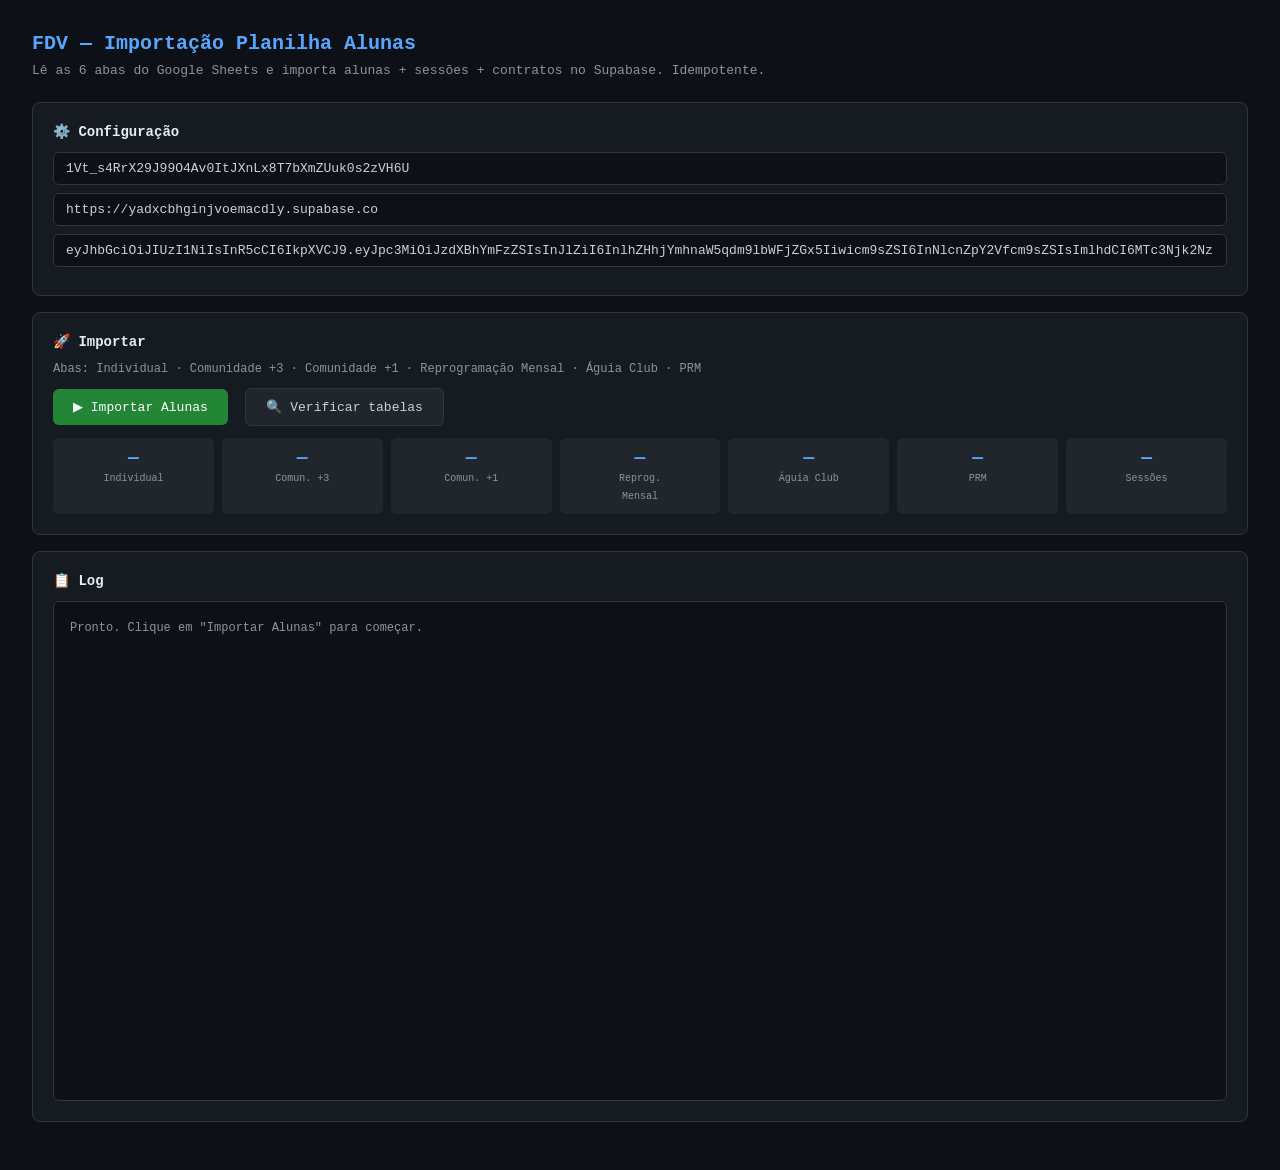
<file: local/import-alunas.html>
<!DOCTYPE html>
<html lang="pt-BR">
<head>
<meta charset="UTF-8">
<title>FDV — Importação Planilha Alunas</title>
<style>
  * { box-sizing: border-box; margin: 0; padding: 0; }
  body { font-family: 'Courier New', monospace; background: #0d1117; color: #c9d1d9; min-height: 100vh; padding: 32px; }
  h1 { color: #58a6ff; font-size: 20px; margin-bottom: 8px; }
  .subtitle { color: #8b949e; font-size: 13px; margin-bottom: 24px; }
  .card { background: #161b22; border: 1px solid #30363d; border-radius: 8px; padding: 20px; margin-bottom: 16px; }
  .card h2 { color: #e6edf3; font-size: 14px; margin-bottom: 12px; }
  input { width: 100%; background: #0d1117; border: 1px solid #30363d; color: #c9d1d9; padding: 8px 12px;
          border-radius: 6px; font-family: inherit; font-size: 13px; margin-bottom: 8px; }
  input:focus { outline: none; border-color: #58a6ff; }
  button { background: #238636; color: #fff; border: none; padding: 10px 20px; border-radius: 6px;
           font-family: inherit; font-size: 13px; cursor: pointer; margin-right: 8px; }
  button:disabled { opacity: 0.4; cursor: not-allowed; }
  button.secondary { background: #21262d; border: 1px solid #30363d; color: #c9d1d9; }
  #log { background: #0d1117; border: 1px solid #30363d; border-radius: 6px; padding: 16px;
         height: 500px; overflow-y: auto; font-size: 12px; line-height: 1.7; }
  .ok   { color: #3fb950; }
  .err  { color: #f85149; }
  .info { color: #58a6ff; }
  .warn { color: #d29922; }
  .dim  { color: #8b949e; }
  .sep  { color: #30363d; }
  #progress { display: none; margin-top: 12px; }
  progress { width: 100%; height: 6px; border-radius: 3px; }
  .stats { display: grid; grid-template-columns: repeat(7, 1fr); gap: 8px; margin-top: 12px; }
  .stat { background: #21262d; border-radius: 6px; padding: 10px; text-align: center; }
  .stat-num { display: block; font-size: 18px; font-weight: bold; color: #58a6ff; }
  .stat-lbl { font-size: 10px; color: #8b949e; line-height: 1.4; }
</style>
</head>
<body>

<h1>FDV — Importação Planilha Alunas</h1>
<p class="subtitle">Lê as 6 abas do Google Sheets e importa alunas + sessões + contratos no Supabase. Idempotente.</p>

<div class="card">
  <h2>⚙️ Configuração</h2>
  <input type="text" id="sheet-id" placeholder="Google Sheet ID"
         value="1Vt_s4RrX29J99O4Av0ItJXnLx8T7bXmZUuk0s2zVH6U">
  <input type="text" id="sb-url" placeholder="Supabase URL"
         value="https://yadxcbhginjvoemacdly.supabase.co">
  <input type="text" id="sb-key" placeholder="Supabase service_role key"
         value="eyJhbGciOiJIUzI1NiIsInR5cCI6IkpXVCJ9.eyJpc3MiOiJzdXBhYmFzZSIsInJlZiI6InlhZHhjYmhnaW5qdm9lbWFjZGx5Iiwicm9sZSI6InNlcnZpY2Vfcm9sZSIsImlhdCI6MTc3Njk2Nzk4MSwiZXhwIjoyMDkyNTQzOTgxfQ.Vp_JSA4ReP40a25L8GS7stNdROAy5YIIw-7HM98z_RY">
</div>

<div class="card">
  <h2>🚀 Importar</h2>
  <p style="font-size:12px;color:#8b949e;margin-bottom:12px">
    Abas: Individual · Comunidade +3 · Comunidade +1 · Reprogramação Mensal · Águia Club · PRM
  </p>
  <button id="btn-import">▶ Importar Alunas</button>
  <button id="btn-check" class="secondary">🔍 Verificar tabelas</button>
  <div id="progress">
    <progress id="pbar" value="0" max="100"></progress>
    <span id="ptext" style="font-size:11px;color:#8b949e;margin-left:8px"></span>
  </div>
  <div class="stats">
    <div class="stat"><span class="stat-num" id="s-indiv">—</span><span class="stat-lbl">Individual</span></div>
    <div class="stat"><span class="stat-num" id="s-com3">—</span><span class="stat-lbl">Comun. +3</span></div>
    <div class="stat"><span class="stat-num" id="s-com1">—</span><span class="stat-lbl">Comun. +1</span></div>
    <div class="stat"><span class="stat-num" id="s-repro">—</span><span class="stat-lbl">Reprog.<br>Mensal</span></div>
    <div class="stat"><span class="stat-num" id="s-aguia">—</span><span class="stat-lbl">Águia Club</span></div>
    <div class="stat"><span class="stat-num" id="s-prm">—</span><span class="stat-lbl">PRM</span></div>
    <div class="stat"><span class="stat-num" id="s-sessoes">—</span><span class="stat-lbl">Sessões</span></div>
  </div>
</div>

<div class="card">
  <h2>📋 Log</h2>
  <div id="log"><span class="dim">Pronto. Clique em "Importar Alunas" para começar.</span></div>
</div>

<script>
// ─── HELPERS DE UI ────────────────────────────────────────────────────────────
function cfg(id) { return document.getElementById(id).value.trim(); }

const logEl = document.getElementById('log');
function log(msg, cls = '') {
  const d = document.createElement('div');
  d.className = cls;
  d.textContent = msg;
  logEl.appendChild(d);
  logEl.scrollTop = logEl.scrollHeight;
}
function sep() { log('─'.repeat(60), 'sep'); }
function setProgress(pct, txt) {
  document.getElementById('progress').style.display = '';
  document.getElementById('pbar').value = pct;
  document.getElementById('ptext').textContent = txt;
}
function setStat(id, n) { document.getElementById('s-' + id).textContent = n; }

// ─── CSV PARSER ───────────────────────────────────────────────────────────────
function parseCSV(text) {
  const rows = [];
  let row = [], field = '', inQ = false;
  for (let i = 0; i < text.length; i++) {
    const c = text[i];
    if (inQ) {
      if (c === '"' && text[i + 1] === '"') { field += '"'; i++; }
      else if (c === '"') inQ = false;
      else field += c;
    } else {
      if (c === '"') { inQ = true; }
      else if (c === ',') { row.push(field.trim()); field = ''; }
      else if (c === '\r' || c === '\n') {
        if (c === '\r' && text[i + 1] === '\n') i++;
        row.push(field.trim()); field = '';
        if (row.some(f => f !== '')) rows.push(row);
        row = [];
      } else field += c;
    }
  }
  if (field || row.length) { row.push(field.trim()); if (row.some(f => f !== '')) rows.push(row); }
  return rows;
}

// ─── FUNÇÕES DE DATA ──────────────────────────────────────────────────────────
function parseDateBR(str) {
  if (!str) return null;
  const m = (str || '').match(/^(\d{1,2})\/(\d{1,2})\/(\d{4})$/);
  if (!m) return null;
  const [, d, mo, y] = m;
  return `${y}-${mo.padStart(2, '0')}-${d.padStart(2, '0')}`;
}

function addMonths(dateStr, months) {
  if (!dateStr) return null;
  const d = new Date(dateStr + 'T00:00:00');
  d.setMonth(d.getMonth() + months);
  return d.toISOString().split('T')[0];
}

// Tenta calcular data_termino a partir do campo "tempo contratado"
function computeTermino(tempoContratado, dataInscricao) {
  if (!tempoContratado) return null;
  const asDate = parseDateBR(tempoContratado);
  if (asDate) return asDate;
  const mesesM = tempoContratado.match(/(\d+)\s*m[eê]s/i);
  if (mesesM) return addMonths(dataInscricao, parseInt(mesesM[1]));
  const anosM = tempoContratado.match(/(\d+)\s*ano/i);
  if (anosM) return addMonths(dataInscricao, parseInt(anosM[1]) * 12);
  return null;
}

// ─── PARSERS DE VALOR ─────────────────────────────────────────────────────────
function parseQnt(val) {
  if (!val) return 0;
  // "4 com Feh e 6 com Flavia" → 10
  const multiM = val.match(/(\d+)\s+com\s+\w+\s+e\s+(\d+)/i);
  if (multiM) return parseInt(multiM[1]) + parseInt(multiM[2]);
  const m = val.match(/(\d+)/);
  return m ? parseInt(m[1]) : 0;
}

function parseStatusAluna(val) {
  const v = (val || '').trim();
  const MAP = {
    'Finalizado':      'Finalizado',
    'Dentro do Prazo': 'Ativa',
    'Atrasado':        'Atrasada',
    'Atrasada':        'Atrasada',
    'Cliente Off':     'Inativa',
    'Reembolso':       'Reembolso',
    'Cancelado':       'Cancelada',
    'Cancelada':       'Cancelada',
    'Migrou':          'Migrou',
    'Nova compra':     'Nova compra',
    'Parceria':        'Parceria',
  };
  return MAP[v] || (v || 'Nova compra');
}

function parseSessionStatus(val) {
  const v = (val || '').toLowerCase().trim();
  if (!v) return null;
  if (v.includes('realiz'))  return 'Realizada';
  if (v.includes('cancel'))  return 'Cancelada';
  if (v.includes('marc'))    return 'Marcada';
  if (v.includes('contato')) return 'Em contato';
  if (v.includes('aguard'))  return 'Aguardando';
  return val.trim() || null;
}

function parseBool(val) {
  const v = (val || '').toUpperCase().trim();
  return v === 'TRUE' || v === '1' || v === 'VERDADEIRO' || v === 'SIM' || v === 'S';
}

// Célula de sessão que contém apenas uma data (sem coluna de status separada)
// Retorna { data, status } ou null se vazia
function parseSessaoCell(val) {
  const v = (val || '').trim();
  if (!v) return null;
  const data = parseDateBR(v);
  if (data) return { data, status: 'Realizada' };
  const status = parseSessionStatus(v);
  return status ? { data: null, status } : null;
}

// ─── PARSERS POR TIPO DE ABA ──────────────────────────────────────────────────

// Individual, Comunidade +3, Comunidade +1
// [0] nome  [1] inscricao  [2] termino  [3] qnt  [4] status  [5..16] sessões 1-12
function parseBasicRow(row, produto) {
  const nome = (row[0] || '').trim();
  if (!nome) return null;

  const dataInscricao = parseDateBR(row[1]);
  const dataTermino   = parseDateBR(row[2]);
  const qnt           = parseQnt(row[3]);
  const status        = parseStatusAluna(row[4]);

  const sessoes = [];
  for (let i = 5; i < row.length && (i - 5) < 12; i++) {
    const s = parseSessaoCell(row[i]);
    if (!s) continue;
    sessoes.push({ numero_sessao: i - 4, data: s.data, status: s.status });
  }
  const sessoes_realizadas = sessoes.filter(s => s.status === 'Realizada').length;

  return {
    aluna: {
      nome, produto, status,
      data_inscricao:    dataInscricao,
      data_termino:      dataTermino,
      sessoes_total:     qnt || sessoes.length,
      sessoes_realizadas,
      esta_no_grupo:     false,
    },
    sessoes,
    contrato: dataInscricao ? {
      produto, assinado: true,
      data_inicio:     dataInscricao,
      data_vencimento: dataTermino,
      esta_no_grupo:   false,
    } : null,
  };
}

// Reprogramação Mensal
// [0] nome  [1] status  [2] assinado  [3] no_grupo  [4] inscricao
// [5] tempo_contratado  [6] qnt  [7,8] s1_data,s1_status  [9,10] s2_data,s2_status …
function parseReproRow(row, produto) {
  const nome = (row[0] || '').trim();
  if (!nome) return null;

  const status        = parseStatusAluna(row[1]);
  const assinado      = parseBool(row[2]);
  const noGrupo       = parseBool(row[3]);
  const dataInscricao = parseDateBR(row[4]);
  const dataTermino   = computeTermino(row[5], dataInscricao);
  const qnt           = parseQnt(row[6]);

  const sessoes = [];
  for (let i = 7; i + 1 < row.length; i += 2) {
    const dataVal   = (row[i]     || '').trim();
    const statusVal = (row[i + 1] || '').trim();
    if (!dataVal && !statusVal) continue;
    const num  = Math.floor((i - 7) / 2) + 1;
    const data = parseDateBR(dataVal);
    const st   = parseSessionStatus(statusVal) || (data ? 'Realizada' : 'Aguardando');
    sessoes.push({ numero_sessao: num, data, status: st });
  }
  const sessoes_realizadas = sessoes.filter(s => s.status === 'Realizada').length;

  return {
    aluna: {
      nome, produto, status,
      data_inscricao:    dataInscricao,
      data_termino:      dataTermino,
      sessoes_total:     qnt || sessoes.length,
      sessoes_realizadas,
      esta_no_grupo:     noGrupo,
    },
    sessoes,
    contrato: {
      produto, assinado,
      data_inicio:     dataInscricao,
      data_vencimento: dataTermino,
      esta_no_grupo:   noGrupo,
    },
  };
}

// Águia Club
// [0] nome  [1] assinado  [2] inscricao  [3..10] sessões 1-8
function parseAguiaRow(row, produto) {
  const nome = (row[0] || '').trim();
  if (!nome) return null;

  const assinado      = parseBool(row[1]);
  const dataInscricao = parseDateBR(row[2]);

  const sessoes = [];
  for (let i = 3; i < row.length && (i - 3) < 8; i++) {
    const s = parseSessaoCell(row[i]);
    if (!s) continue;
    sessoes.push({ numero_sessao: i - 2, data: s.data, status: s.status });
  }
  const sessoes_realizadas = sessoes.filter(s => s.status === 'Realizada').length;

  return {
    aluna: {
      nome, produto,
      status:            'Nova compra',
      data_inscricao:    dataInscricao,
      data_termino:      null,
      sessoes_total:     8,
      sessoes_realizadas,
      esta_no_grupo:     false,
    },
    sessoes,
    contrato: {
      produto, assinado,
      data_inicio:     dataInscricao,
      data_vencimento: null,
      esta_no_grupo:   false,
    },
  };
}

// PRM
// [0] nome  [1] inscricao  [2] tempo  [3] termino  [4] qnt  [5] status
// [6,7] s1_data,s1_status  [8,9] s2_data,s2_status …
function parsePRMRow(row, produto) {
  const nome = (row[0] || '').trim();
  if (!nome) return null;

  const dataInscricao = parseDateBR(row[1]);
  const dataTermino   = parseDateBR(row[3]) || computeTermino(row[2], dataInscricao);
  const qnt           = parseQnt(row[4]);
  const status        = parseStatusAluna(row[5]);

  const sessoes = [];
  for (let i = 6; i + 1 < row.length; i += 2) {
    const dataVal   = (row[i]     || '').trim();
    const statusVal = (row[i + 1] || '').trim();
    if (!dataVal && !statusVal) continue;
    const num  = Math.floor((i - 6) / 2) + 1;
    const data = parseDateBR(dataVal);
    const st   = parseSessionStatus(statusVal) || (data ? 'Realizada' : 'Aguardando');
    sessoes.push({ numero_sessao: num, data, status: st });
  }
  const sessoes_realizadas = sessoes.filter(s => s.status === 'Realizada').length;

  return {
    aluna: {
      nome, produto, status,
      data_inscricao:    dataInscricao,
      data_termino:      dataTermino,
      sessoes_total:     qnt || sessoes.length,
      sessoes_realizadas,
      esta_no_grupo:     false,
    },
    sessoes,
    contrato: {
      produto, assinado: true,
      data_inicio:     dataInscricao,
      data_vencimento: dataTermino,
      esta_no_grupo:   false,
    },
  };
}

// ─── DEFINIÇÃO DAS ABAS ───────────────────────────────────────────────────────
const TABS = [
  { produto: 'Individual',           encoded: 'Individual',                        type: 'basic', statId: 'indiv' },
  { produto: 'Comunidade +3',        encoded: 'Comunidade%20%2B3',                 type: 'basic', statId: 'com3'  },
  { produto: 'Comunidade +1',        encoded: 'Comunidade%20%2B1',                 type: 'basic', statId: 'com1'  },
  { produto: 'Reprogramação Mensal', encoded: 'Reprograma%C3%A7%C3%A3o%20Mensal', type: 'repro', statId: 'repro' },
  { produto: 'Águia Club',           encoded: '%C3%81guia%20Club',                 type: 'aguia', statId: 'aguia' },
  { produto: 'PRM',                  encoded: 'PRM',                               type: 'prm',   statId: 'prm'   },
];

// ─── API SUPABASE ─────────────────────────────────────────────────────────────
async function sbReq(method, path, body, SB_URL, SB_KEY, prefer = '') {
  const headers = {
    'apikey':        SB_KEY,
    'Authorization': `Bearer ${SB_KEY}`,
    'Content-Type':  'application/json',
  };
  if (prefer) headers['Prefer'] = prefer;
  const res = await fetch(`${SB_URL}/rest/v1/${path}`, {
    method,
    headers,
    body: body != null ? JSON.stringify(body) : undefined,
  });
  const text = await res.text();
  if (!res.ok) throw new Error(`${method} /${path}: HTTP ${res.status} — ${text.slice(0, 300)}`);
  return text ? JSON.parse(text) : null;
}

// Upsert com merge-duplicates; retorna linhas com IDs
async function sbUpsert(table, rows, conflictCols, SB_URL, SB_KEY) {
  if (!rows.length) return [];
  const result = await sbReq(
    'POST',
    `${table}?on_conflict=${conflictCols}`,
    rows,
    SB_URL,
    SB_KEY,
    'return=representation,resolution=merge-duplicates',
  );
  return Array.isArray(result) ? result : [];
}

async function sbDelete(table, filter, SB_URL, SB_KEY) {
  try {
    await sbReq('DELETE', `${table}?${filter}`, null, SB_URL, SB_KEY);
  } catch (_) { /* sem registros — ok */ }
}

async function sbInsert(table, rows, SB_URL, SB_KEY) {
  if (!rows.length) return;
  await sbReq('POST', table, rows, SB_URL, SB_KEY, 'return=minimal');
}

// ─── BUSCAR ABA ───────────────────────────────────────────────────────────────
async function fetchSheet(sheetId, encoded) {
  const url = `https://docs.google.com/spreadsheets/d/${sheetId}/gviz/tq?tqx=out:csv&sheet=${encoded}`;
  const res = await fetch(url);
  if (!res.ok) throw new Error(`HTTP ${res.status}`);
  return res.text();
}

// ─── VERIFICAR TABELAS ────────────────────────────────────────────────────────
document.getElementById('btn-check').addEventListener('click', async () => {
  const SB_URL = cfg('sb-url'), SB_KEY = cfg('sb-key');
  logEl.innerHTML = '';
  sep();
  log('🔍 Verificando tabelas no Supabase...', 'info');
  for (const t of ['alunas', 'sessoes', 'contratos']) {
    try {
      await sbReq('GET', `${t}?select=id&limit=1`, null, SB_URL, SB_KEY);
      log(`  ✓ ${t}`, 'ok');
    } catch (e) {
      log(`  ✗ ${t} — ${e.message}`, 'err');
    }
  }
  sep();
});

// ─── IMPORTAÇÃO PRINCIPAL ─────────────────────────────────────────────────────
document.getElementById('btn-import').addEventListener('click', async () => {
  const btn     = document.getElementById('btn-import');
  btn.disabled  = true;
  logEl.innerHTML = '';

  const SB_URL   = cfg('sb-url');
  const SB_KEY   = cfg('sb-key');
  const SHEET_ID = cfg('sheet-id');

  let totalSessoes = 0;

  try {
    sep();
    log('🚀 INICIANDO IMPORTAÇÃO', 'info');
    sep();

    for (let t = 0; t < TABS.length; t++) {
      const tab = TABS[t];
      setProgress(Math.round((t / TABS.length) * 85), `Processando ${tab.produto}...`);
      log(`\n[${t + 1}/${TABS.length}] ${tab.produto}`, 'info');

      // 1. Buscar CSV da aba
      let csv;
      try {
        csv = await fetchSheet(SHEET_ID, tab.encoded);
      } catch (e) {
        log(`  ✗ Erro ao buscar aba: ${e.message}`, 'err');
        setStat(tab.statId, 'ERR');
        continue;
      }

      const allRows = parseCSV(csv);
      if (allRows.length < 2) {
        log('  ⚠ Aba vazia ou sem dados', 'warn');
        setStat(tab.statId, '0');
        continue;
      }
      log(`  Planilha: ${allRows.length - 1} linha(s)`, 'dim');

      // 2. Parsear linhas (pular cabeçalho)
      const parsed = [];
      for (let i = 1; i < allRows.length; i++) {
        const row = allRows[i];
        if (!row[0]) continue;
        let result = null;
        if      (tab.type === 'basic') result = parseBasicRow(row, tab.produto);
        else if (tab.type === 'repro') result = parseReproRow(row, tab.produto);
        else if (tab.type === 'aguia') result = parseAguiaRow(row, tab.produto);
        else if (tab.type === 'prm')   result = parsePRMRow(row, tab.produto);
        if (result) parsed.push(result);
      }

      if (!parsed.length) {
        log('  ⚠ Nenhuma linha válida encontrada', 'warn');
        setStat(tab.statId, '0');
        continue;
      }
      log(`  Parseadas: ${parsed.length} aluna(s)`, 'dim');

      // 3. Upsert alunas (ON CONFLICT nome,produto → merge)
      //    Preserva campos não enviados: foto_url, lead_id, observacoes, nome_grupo
      const alunasRows = parsed.map(p => p.aluna);
      let upserted;
      try {
        upserted = await sbUpsert('alunas', alunasRows, 'nome,produto', SB_URL, SB_KEY);
      } catch (e) {
        log(`  ✗ Erro ao upsert alunas: ${e.message}`, 'err');
        setStat(tab.statId, 'ERR');
        continue;
      }

      // Mapa nome → id para inserir sessões e contratos
      const nomeIdMap = {};
      upserted.forEach(a => { if (a.nome) nomeIdMap[a.nome] = a.id; });

      // Fallback: se o upsert não retornou IDs (ex: sem permissão de return),
      // busca os IDs via SELECT
      const semId = parsed.filter(p => !nomeIdMap[p.aluna.nome]);
      if (semId.length > 0) {
        try {
          const existing = await sbReq(
            'GET',
            `alunas?produto=eq.${encodeURIComponent(tab.produto)}&select=id,nome`,
            null, SB_URL, SB_KEY,
          );
          (existing || []).forEach(a => { if (a.nome) nomeIdMap[a.nome] = a.id; });
        } catch (_) {}
      }

      log(`  ✓ ${upserted.length} aluna(s) upsertada(s)`, 'ok');
      setStat(tab.statId, upserted.length);

      // 4. Sessões e contratos por aluna
      let tabSessoes = 0;
      for (const p of parsed) {
        const alunaId = nomeIdMap[p.aluna.nome];
        if (!alunaId) {
          log(`  ⚠ ID não encontrado: ${p.aluna.nome}`, 'warn');
          continue;
        }

        // Sessões: apaga e reinsere (fonte de verdade é a planilha)
        await sbDelete('sessoes', `aluna_id=eq.${alunaId}`, SB_URL, SB_KEY);
        if (p.sessoes.length > 0) {
          const sessRows = p.sessoes.map(s => ({
            aluna_id:      alunaId,
            numero_sessao: s.numero_sessao,
            data:          s.data   || null,
            status:        s.status,
          }));
          try {
            await sbInsert('sessoes', sessRows, SB_URL, SB_KEY);
            tabSessoes += sessRows.length;
          } catch (e) {
            log(`  ⚠ Sessões de "${p.aluna.nome}": ${e.message.slice(0, 120)}`, 'warn');
          }
        }

        // Contratos: apaga e reinsere
        await sbDelete('contratos', `aluna_id=eq.${alunaId}`, SB_URL, SB_KEY);
        if (p.contrato) {
          try {
            await sbInsert('contratos', [{ aluna_id: alunaId, ...p.contrato }], SB_URL, SB_KEY);
          } catch (e) {
            log(`  ⚠ Contrato de "${p.aluna.nome}": ${e.message.slice(0, 120)}`, 'warn');
          }
        }
      }

      totalSessoes += tabSessoes;
      log(`  ✓ ${tabSessoes} sessão(ões) importada(s)`, 'ok');
    }

    setStat('sessoes', totalSessoes);
    setProgress(100, 'Concluído!');
    sep();
    log('', '');
    log('✅ IMPORTAÇÃO CONCLUÍDA COM SUCESSO!', 'ok');
    sep();

  } catch (err) {
    log('\n❌ ERRO: ' + err.message, 'err');
    console.error(err);
  } finally {
    btn.disabled = false;
  }
});
</script>
</body>
</html>
</file>
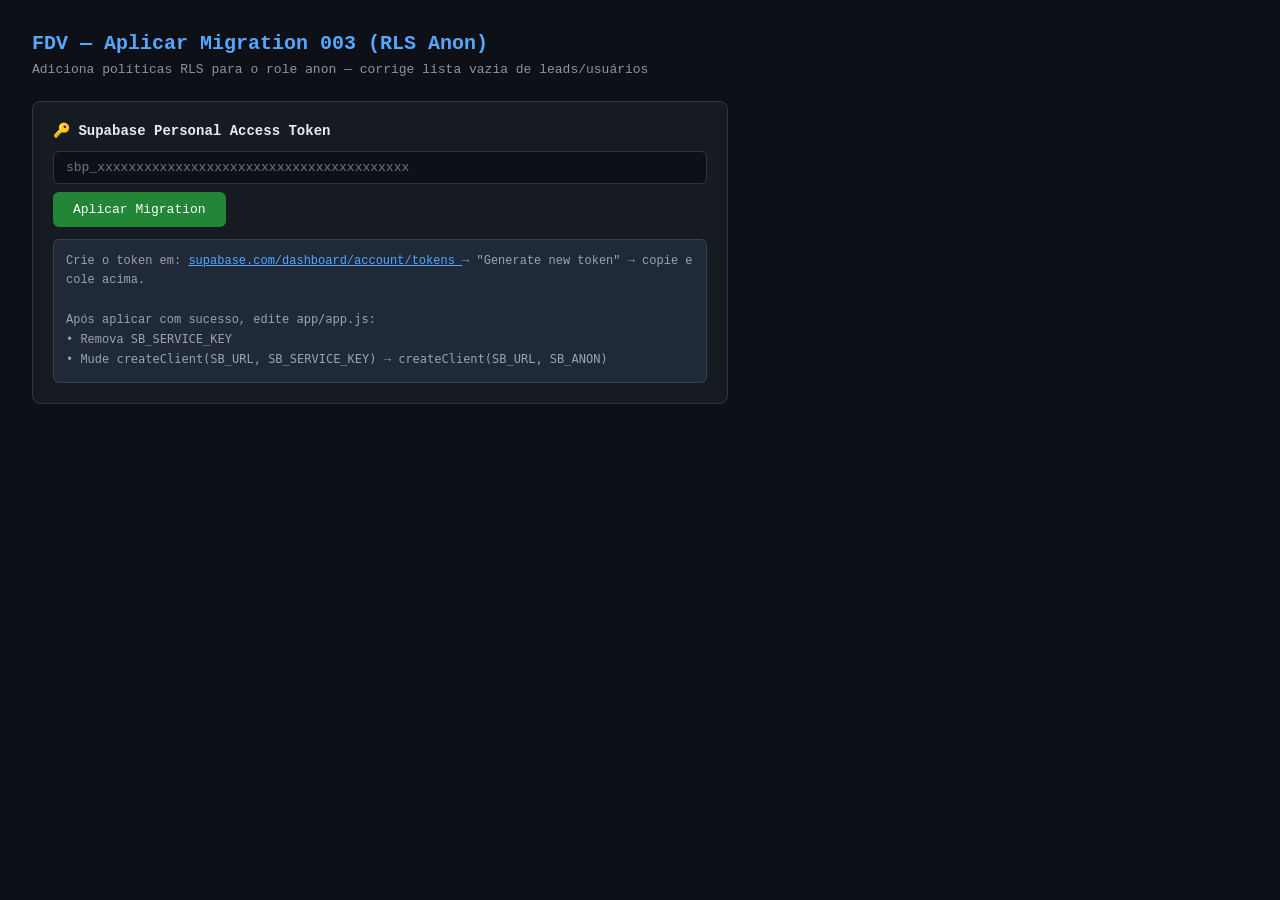
<file: supabase/apply-rls-fix.html>
<!DOCTYPE html>
<html lang="pt-BR">
<head>
<meta charset="UTF-8">
<title>FDV — Aplicar Migration 003 (RLS Anon)</title>
<style>
  * { box-sizing: border-box; margin: 0; padding: 0; }
  body { font-family: 'Courier New', monospace; background: #0d1117; color: #c9d1d9; min-height: 100vh; padding: 32px; max-width: 760px; }
  h1  { color: #58a6ff; font-size: 20px; margin-bottom: 6px; }
  .sub { color: #8b949e; font-size: 13px; margin-bottom: 24px; }
  .card { background: #161b22; border: 1px solid #30363d; border-radius: 8px; padding: 20px; margin-bottom: 16px; }
  .card h2 { color: #e6edf3; font-size: 14px; margin-bottom: 12px; }
  input { width: 100%; background: #0d1117; border: 1px solid #30363d; color: #c9d1d9; padding: 8px 12px;
          border-radius: 6px; font-family: inherit; font-size: 13px; margin-bottom: 8px; }
  input:focus { outline: none; border-color: #58a6ff; }
  button { background: #238636; color: #fff; border: none; padding: 10px 20px; border-radius: 6px;
           font-family: inherit; font-size: 13px; cursor: pointer; }
  button:disabled { opacity: 0.4; cursor: not-allowed; }
  button.secondary { background: #21262d; border: 1px solid #30363d; color: #c9d1d9; }
  #log { background: #0d1117; border: 1px solid #30363d; border-radius: 6px; padding: 16px;
         min-height: 200px; max-height: 400px; overflow-y: auto; font-size: 12px; line-height: 1.8; }
  .ok   { color: #3fb950; } .err  { color: #f85149; }
  .info { color: #58a6ff; } .warn { color: #d29922; }
  .dim  { color: #8b949e; } .sep  { color: #30363d; }
  .note { background: #1f2937; border: 1px solid #374151; border-radius: 6px; padding: 12px; font-size: 12px; color: #9ca3af; margin-top: 12px; line-height: 1.6; }
  a { color: #58a6ff; }
</style>
</head>
<body>
<h1>FDV — Aplicar Migration 003 (RLS Anon)</h1>
<p class="sub">Adiciona políticas RLS para o role <code>anon</code> — corrige lista vazia de leads/usuários</p>

<div class="card">
  <h2>🔑 Supabase Personal Access Token</h2>
  <input type="password" id="pat" placeholder="sbp_xxxxxxxxxxxxxxxxxxxxxxxxxxxxxxxxxxxxxxxx">
  <button id="btn-apply">Aplicar Migration</button>
  <div class="note">
    Crie o token em:
    <a href="https://supabase.com/dashboard/account/tokens" target="_blank">
      supabase.com/dashboard/account/tokens
    </a>
    → "Generate new token" → copie e cole acima.<br><br>
    Após aplicar com sucesso, edite <code>app/app.js</code>:<br>
    • Remova <code>SB_SERVICE_KEY</code><br>
    • Mude <code>createClient(SB_URL, SB_SERVICE_KEY)</code> → <code>createClient(SB_URL, SB_ANON)</code>
  </div>
</div>

<div id="log-card" class="card" style="display:none">
  <h2>📋 Log</h2>
  <div id="log"></div>
</div>

<script>
const PROJECT_REF = 'yadxcbhginjvoemacdly';

const SQL = `
-- Migration 003: políticas RLS para role anon
-- O app usa Firebase Auth com anon key — sem estas políticas as queries retornam [] silenciosamente.

create policy "anon full access" on leads
  for all to anon using (true) with check (true);

create policy "anon full access" on lead_historico
  for all to anon using (true) with check (true);

create policy "anon full access" on lead_messages
  for all to anon using (true) with check (true);

create policy "anon full access" on usuarios
  for all to anon using (true) with check (true);

create policy "anon full access" on whatsapp_instances
  for all to anon using (true) with check (true);

create policy "anon full access" on notifications
  for all to anon using (true) with check (true);
`.trim();

const logEl = document.getElementById('log');
function log(msg, cls = '') {
  const d = document.createElement('div');
  if (cls) d.className = cls;
  d.textContent = msg;
  logEl.appendChild(d);
  logEl.scrollTop = logEl.scrollHeight;
}
function sep() { log('─'.repeat(55), 'sep'); }

async function runSql(pat, query) {
  const res = await fetch(`https://api.supabase.com/v1/projects/${PROJECT_REF}/database/query`, {
    method: 'POST',
    headers: {
      'Authorization': `Bearer ${pat}`,
      'Content-Type': 'application/json',
    },
    body: JSON.stringify({ query }),
  });
  const data = await res.json().catch(() => ({ error: `HTTP ${res.status}` }));
  if (!res.ok) throw new Error(data.message || data.error || `HTTP ${res.status}`);
  return data;
}

document.getElementById('btn-apply').addEventListener('click', async () => {
  const pat = document.getElementById('pat').value.trim();
  if (!pat) { alert('Cole o Personal Access Token antes de continuar.'); return; }

  const btn = document.getElementById('btn-apply');
  btn.disabled = true;
  document.getElementById('log-card').style.display = '';
  logEl.innerHTML = '';
  sep();
  log('Iniciando aplicação da migration 003...', 'info');
  sep();

  // Verificar se as policies já existem (executar como check)
  try {
    log('Verificando estado atual das políticas RLS...', 'dim');
    const check = await runSql(pat, `
      SELECT tablename, policyname
      FROM pg_policies
      WHERE schemaname = 'public'
        AND roles @> ARRAY['anon']
        AND tablename IN ('leads','usuarios','lead_historico','lead_messages','whatsapp_instances','notifications')
      ORDER BY tablename;
    `);
    if (check && check.length > 0) {
      log(`  ⚠ Políticas anon já existem em ${check.length} tabela(s):`, 'warn');
      check.forEach(r => log(`    • ${r.tablename}: ${r.policyname}`, 'warn'));
      log('  As políticas serão recriadas (drop + create).', 'warn');
      sep();
      // Drop existing anon policies
      const tables = ['leads','lead_historico','lead_messages','usuarios','whatsapp_instances','notifications'];
      for (const t of tables) {
        try {
          await runSql(pat, `DROP POLICY IF EXISTS "anon full access" ON ${t};`);
          log(`  ✓ DROP policy em ${t}`, 'dim');
        } catch(e) { log(`  ⚠ DROP ${t}: ${e.message}`, 'warn'); }
      }
    } else {
      log('  ✓ Nenhuma política anon existente — criando novas.', 'ok');
    }
  } catch(e) {
    log(`  Aviso ao verificar políticas: ${e.message}`, 'warn');
  }
  sep();

  // Aplicar cada policy individualmente para melhor diagnóstico
  const policies = [
    ['leads',              'CREATE POLICY "anon full access" ON leads FOR ALL TO anon USING (true) WITH CHECK (true);'],
    ['lead_historico',     'CREATE POLICY "anon full access" ON lead_historico FOR ALL TO anon USING (true) WITH CHECK (true);'],
    ['lead_messages',      'CREATE POLICY "anon full access" ON lead_messages FOR ALL TO anon USING (true) WITH CHECK (true);'],
    ['usuarios',           'CREATE POLICY "anon full access" ON usuarios FOR ALL TO anon USING (true) WITH CHECK (true);'],
    ['whatsapp_instances', 'CREATE POLICY "anon full access" ON whatsapp_instances FOR ALL TO anon USING (true) WITH CHECK (true);'],
    ['notifications',      'CREATE POLICY "anon full access" ON notifications FOR ALL TO anon USING (true) WITH CHECK (true);'],
  ];

  let ok = 0, fail = 0;
  for (const [table, sql] of policies) {
    try {
      await runSql(pat, sql);
      log(`  ✅ ${table}`, 'ok');
      ok++;
    } catch(e) {
      log(`  ✗ ${table}: ${e.message}`, 'err');
      fail++;
    }
  }

  sep();
  if (fail === 0) {
    log(`✨ Migration 003 aplicada com sucesso! (${ok} políticas criadas)`, 'ok');
    sep();
    log('Próximo passo: reverter app.js para usar SB_ANON:', 'info');
    log('  1. Remova a linha const SB_SERVICE_KEY = ...', 'dim');
    log('  2. Mude createClient(SB_URL, SB_SERVICE_KEY) → createClient(SB_URL, SB_ANON)', 'dim');
    log('  3. Commit e push', 'dim');
  } else {
    log(`⚠ ${fail} política(s) falharam. Verifique os erros acima.`, 'warn');
    if (ok > 0) log(`  ${ok} política(s) aplicadas com sucesso.`, 'ok');
  }

  btn.disabled = false;
});
</script>
</body>
</html>
</file>
